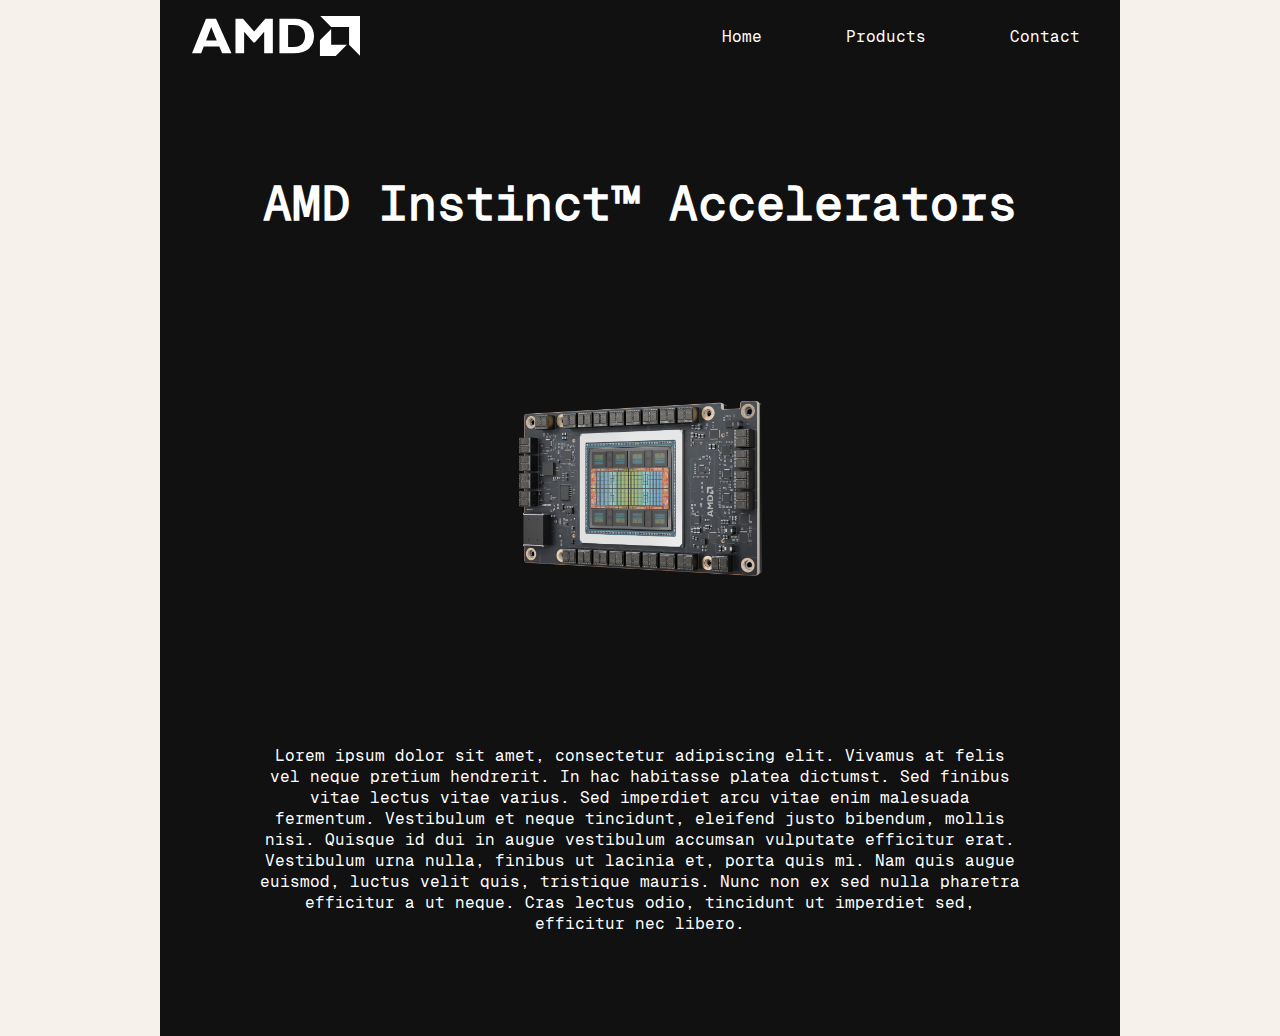
<file: index.html>
<!DOCTYPE html>
<html lang="en">
<head>
    <meta charset="UTF-8">
    <meta name="viewport" content="width=device-width, initial-scale=1">
    <link rel="stylesheet" href="css/default.css">
    <link rel="stylesheet" href="css/index.css">
    <title>Home</title>
</head>
<body>
    <header>    
        <img class="logo" src="./img/amd-header-logo.svg" alt="AMD logo">
        <nav>   
            <ul>
                <li><a href="index.html">Home</a></li>
                <li><a href="products.html">Products</a></li>
                <li><a href="contact.html">Contact</a></li>
            </ul>
        </nav>
    </header>
    <main>
        <section class="home-section">
            <h1>AMD Instinct™ Accelerators</h1>
            <img class="home-image" src="./img/amd-instinct-mi325x.avif" alt="AMD Home">
            <p class="home-text">Lorem ipsum dolor sit amet, consectetur adipiscing elit. Vivamus at felis vel neque pretium hendrerit. In hac habitasse platea dictumst. Sed finibus vitae lectus vitae varius. Sed imperdiet arcu vitae enim malesuada fermentum. Vestibulum et neque tincidunt, eleifend justo bibendum, mollis nisi. Quisque id dui in augue vestibulum accumsan vulputate efficitur erat. Vestibulum urna nulla, finibus ut lacinia et, porta quis mi. Nam quis augue euismod, luctus velit quis, tristique mauris. Nunc non ex sed nulla pharetra efficitur a ut neque. Cras lectus odio, tincidunt ut imperdiet sed, efficitur nec libero.</p>
        </section>
    </main>
</body>
</html>
</file>
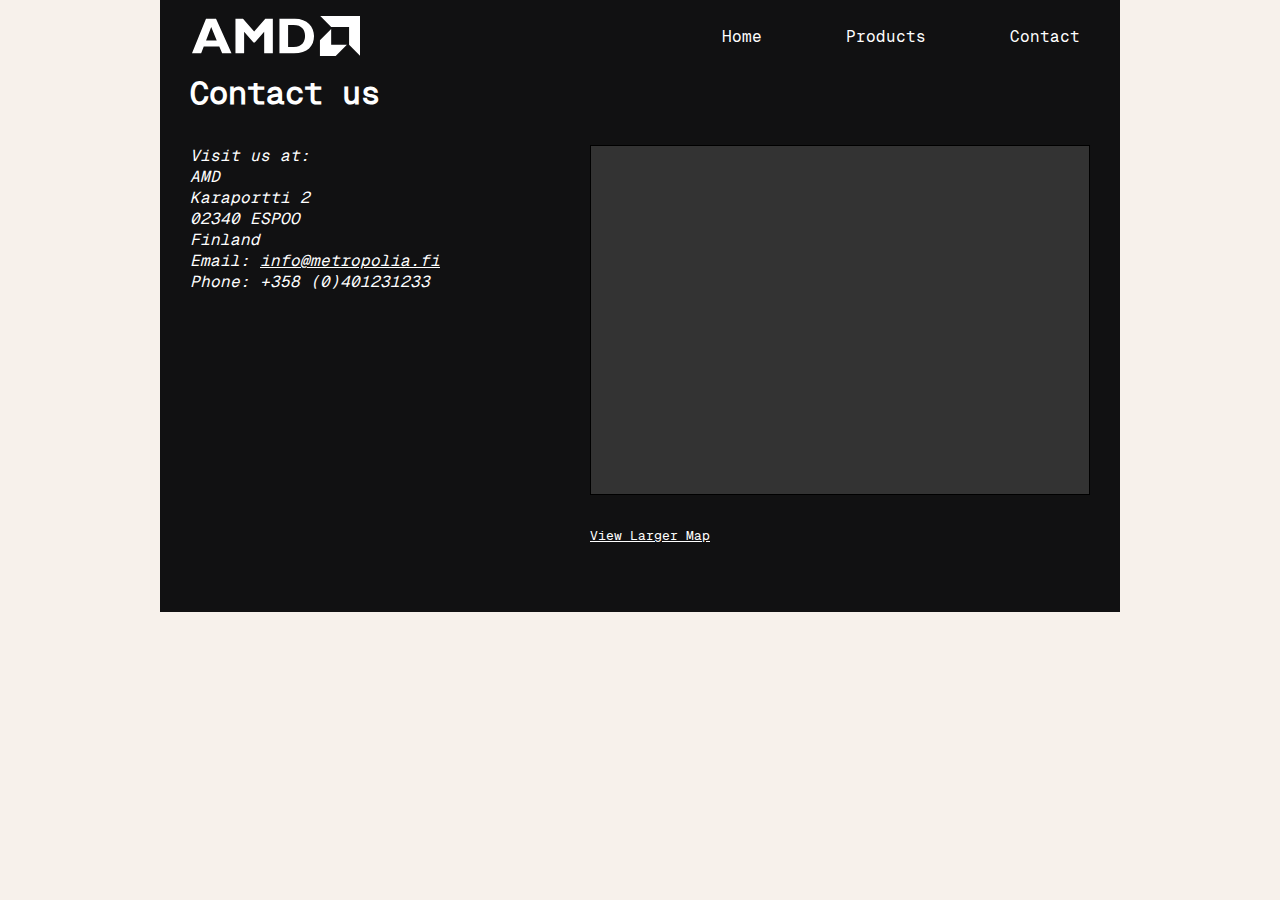
<file: contact.html>
<!DOCTYPE html>
<html lang="en">
<head>
    <meta charset="UTF-8">
    <meta name="viewport" content="width=device-width, initial-scale=1">
    <link rel="stylesheet" href="css/default.css">
    <link rel="stylesheet" href="css/contact.css">
    <title>Home</title>
</head>
<body>
    <header>    
        <img class="logo" src="./img/amd-header-logo.svg" alt="AMD Logo">
        <nav>   
            <ul>
                <li><a href="index.html">Home</a></li>
                <li><a href="products.html">Products</a></li>
                <li><a href="contact.html">Contact</a></li>
            </ul>
        </nav>
    </header>
    <main>
        <section class="contact-section">
            <h1>Contact us</h1>
            <div class="contact-container">
              <div class="contact-info">
                <p><em>Visit us at:</em></p>
                <p>AMD</p>
                <p>Karaportti 2</p>
                <p>02340 ESPOO</p>
                <p>Finland</p>
                <p>Email: <a href="mailto:info@metropolia.fi">info@metropolia.fi</a></p>
                <p>Phone: +358 (0)401231233</p>
              </div>
              <iframe title="Metropolia Map" class="map" width="500" height="350" src="https://www.openstreetmap.org/export/embed.html?bbox=24.75707352161408%2C60.2233179967075%2C24.760614037513736%2C60.2244928355355&amp;layer=mapnik" style="border: 1px solid black"></iframe><br/><small><a href="https://www.openstreetmap.org/#map=19/60.223905/24.758844">View Larger Map</a></small>
            </div>
          </section>
    </main>
</body>
</html>
</file>
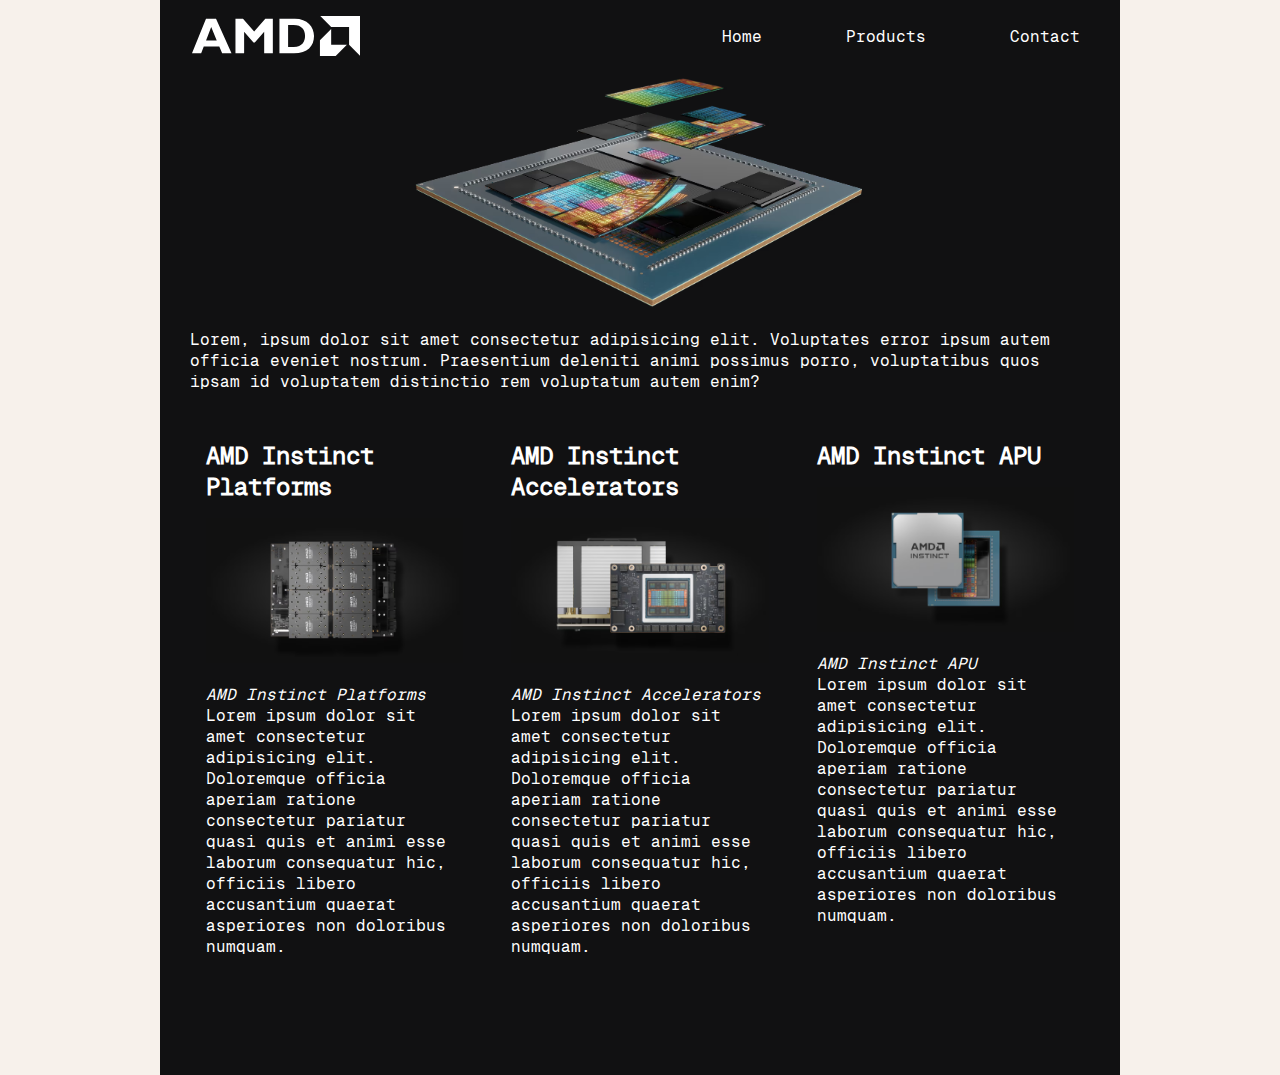
<file: products.html>
<!DOCTYPE html>
<html lang="en">
<head>
    <meta charset="UTF-8">
    <meta name="viewport" content="width=device-width, initial-scale=1">
    <link rel="stylesheet" href="css/default.css">
    <link rel="stylesheet" href="css/products.css">
    <title>Home</title>
</head>
<body>
    <header>    
      <img class="logo" src="./img/amd-header-logo.svg" alt="AMD Logo">
        <nav>   
            <ul>
                <li><a href="index.html">Home</a></li>
                <li><a href="products.html">Products</a></li>
                <li><a href="contact.html">Contact</a></li>
            </ul>
        </nav>
    </header>
    <main>
        <section class="products-section">
            <div class="hero">
              <img class="hero-image" src="./img/amd-instinct-cdna-01.avif" alt="AMD Product Hero">
              <p class="hero-text">Lorem, ipsum dolor sit amet consectetur adipisicing elit. Voluptates error ipsum autem officia eveniet nostrum. Praesentium deleniti animi possimus porro, voluptatibus quos ipsam id voluptatem distinctio rem voluptatum autem enim?</p>
            </div>
    
            <div class="products-grid">
              <div class="product-card">
                <h2>AMD Instinct Platforms</h2>
                <img class="product-image" src="./img/amd-instinct-mi325x-platform.avif" alt="AMD Product One">
                <em>AMD Instinct Platforms</em>
                <p>Lorem ipsum dolor sit amet consectetur adipisicing elit. Doloremque officia aperiam ratione consectetur pariatur quasi quis et animi esse laborum consequatur hic, officiis libero accusantium quaerat asperiores non doloribus numquam.</p>
              </div>
    
              <div class="product-card">
                <h2>AMD Instinct Accelerators</h2>
                <img class="product-image" src="./img/amd-instinct-mi325x-accelerator.avif" alt="AMD Product Two">
                <em>AMD Instinct Accelerators</em>
                <p>Lorem ipsum dolor sit amet consectetur adipisicing elit. Doloremque officia aperiam ratione consectetur pariatur quasi quis et animi esse laborum consequatur hic, officiis libero accusantium quaerat asperiores non doloribus numquam.</p>
              </div>
    
              <div class="product-card">
                <h2>AMD Instinct APU</h2>
                <img class="product-image" src="./img/amd-instinct-mi300a.avif" alt="AMD Product Third">
                <em>AMD Instinct APU</em>
                <p>Lorem ipsum dolor sit amet consectetur adipisicing elit. Doloremque officia aperiam ratione consectetur pariatur quasi quis et animi esse laborum consequatur hic, officiis libero accusantium quaerat asperiores non doloribus numquam.</p>
              </div>
            </div>
          </section>
    </main>
</body>
</html>
</file>
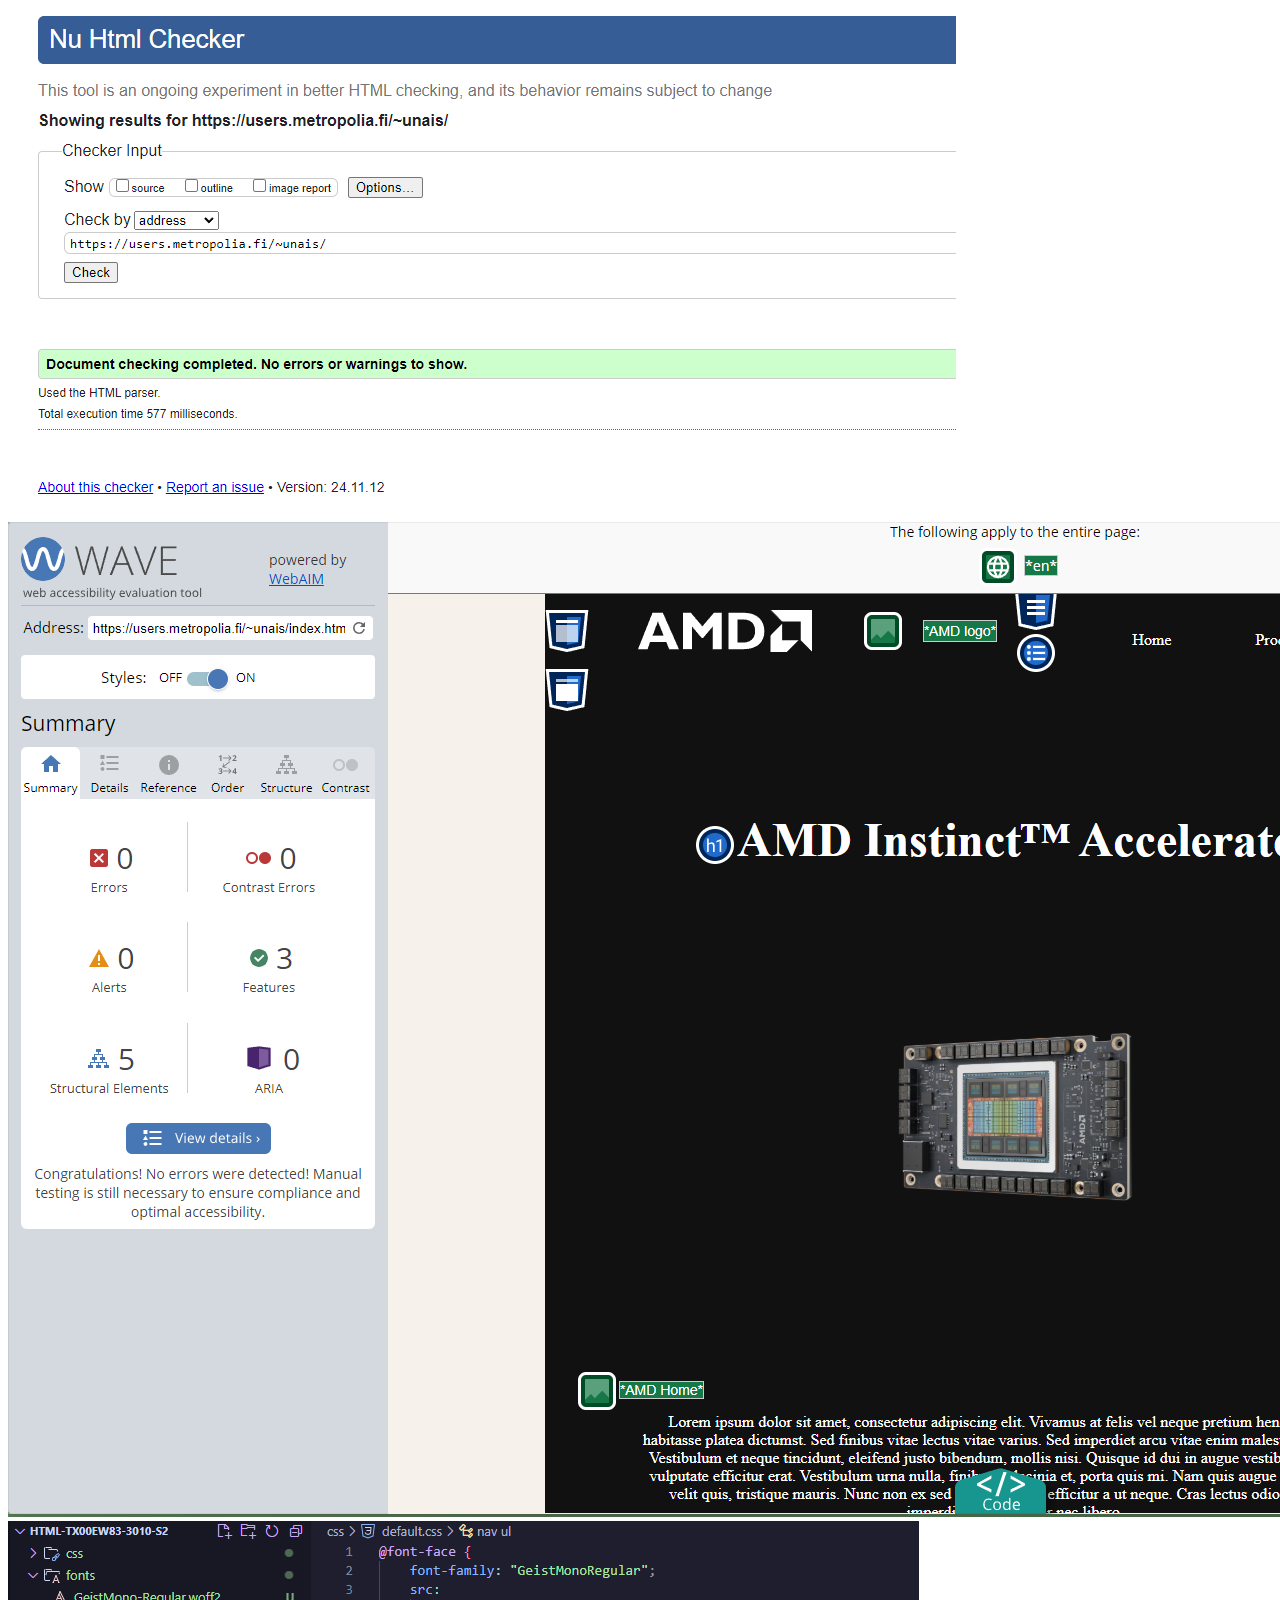
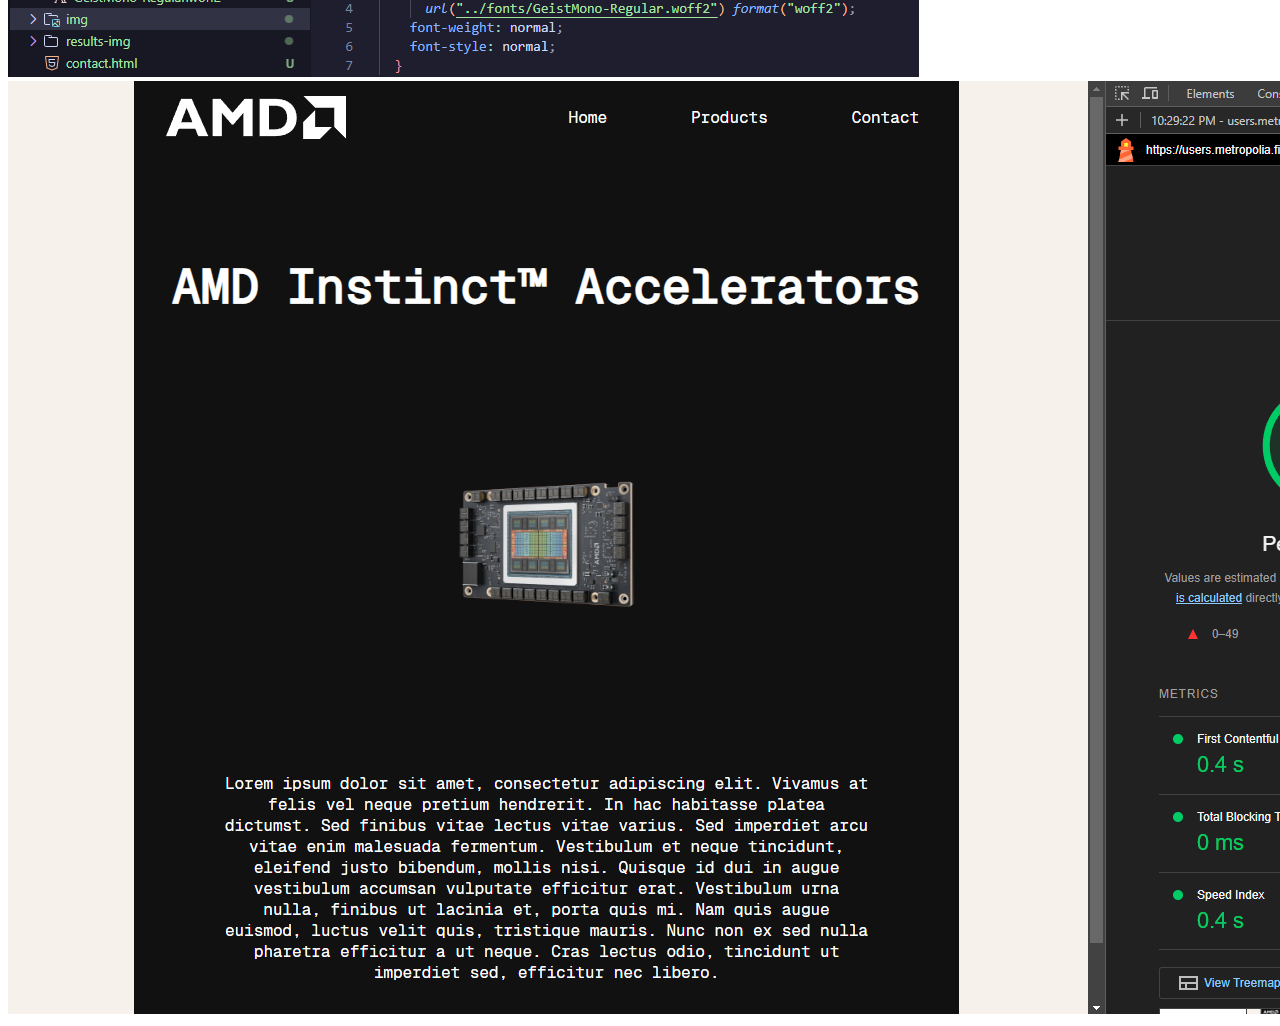
<file: results.html>
<!DOCTYPE html>
<html>
<head>
    <meta charset="UTF-8">
    <title>Results</title>
</head>
<body>
    <img src="./results-img/nu_checker.png" alt="Nu Checker"><br/>
    <img src="./results-img/wave.png" alt="Wave"><br/>
    <img src="./results-img/font.png" alt="Font css"><br/> 
    <img src="./results-img/lighthouse.png" alt="Lighthouse">
</body>
</html>
</file>
<file: css/default.css>
@font-face {
    font-family: "GeistMonoRegular";
    src:
      url("../fonts/GeistMono-Regular.woff2") format("woff2");
    font-weight: normal;
    font-style: normal;
  }
* {
    margin: 0;
    padding: 0;
    box-sizing: border-box;
    color: white;
  }
html {
    height: 100%;
}
body {
    font-family: GeistMonoRegular;
    background-color:#f7f1eb;
    height: max-content;
}
main {
    width:75vw;
    height:100%;
    margin-left: auto;
    margin-right: auto;
    padding-bottom: 3%;
    background-color: #111112;
}
header {   
    display: flex;
    width:75vw;
    height:8vh;
    margin-left: auto;
    margin-right: auto;
    background-color:#111112;
    justify-content: space-between;
    align-items: center;
}
.logo {
    padding: 1rem 2rem;
    height:100%;
}
nav ul {
    display: flex;
    list-style: none;
    gap: 4rem;
    margin-right: 30px;
}
nav a {
    text-decoration: none;
    padding: 10px;
}
section {
    margin-bottom: 4rem;
    margin-left: 30px;
    margin-right: 30px;
} 
h1 {
    font-size: 2rem;
    margin-bottom: 2rem;
}
</file>
<file: css/index.css>
.home-image {
    color: white;
    padding: 8rem;
    text-align: center;
    margin: 2rem 2rem;
    margin-left: auto;
    margin-right: auto;
    width: 60%;
    display: block;
  }
  
  .home-text {
    text-align: center;
    max-width: 85%;
    margin: 0 auto;
  } 
  h1 {
    text-align: center;
    padding-top: 100px;
    font-size: 3rem;
}
</file>
<file: css/contact.css>
.contact-container {
    display: grid;
    grid-template-columns: 1fr 1fr;
    gap: 2rem;
  }
  
  .contact-info {
    font-style: italic;
  }
  
  .map {
    background-color: #333;
    color: white;
    text-align: center;
  }
  body {
    height: 60%;
  }
</file>
<file: css/products.css>
.hero {
    margin-bottom: 2rem;
    color:white;
  }
  
  .hero-image {
    text-align: center;
    margin-bottom: 1rem;
    object-fit: contain;
    display: block;
    margin-left: auto;
    margin-right: auto;
    width: 50%;
    height: 80%;;
  }
  
  .products-grid {
    display: grid;
    grid-template-columns: repeat(3, 1fr);
    gap: 1rem;
    height: 100%;
  }
  
  .product-card {
    padding: 1rem;
  }
  
  .product-image {
    text-align: center;
    margin: 1rem 0;
    width: 100%;
  }
</file>
